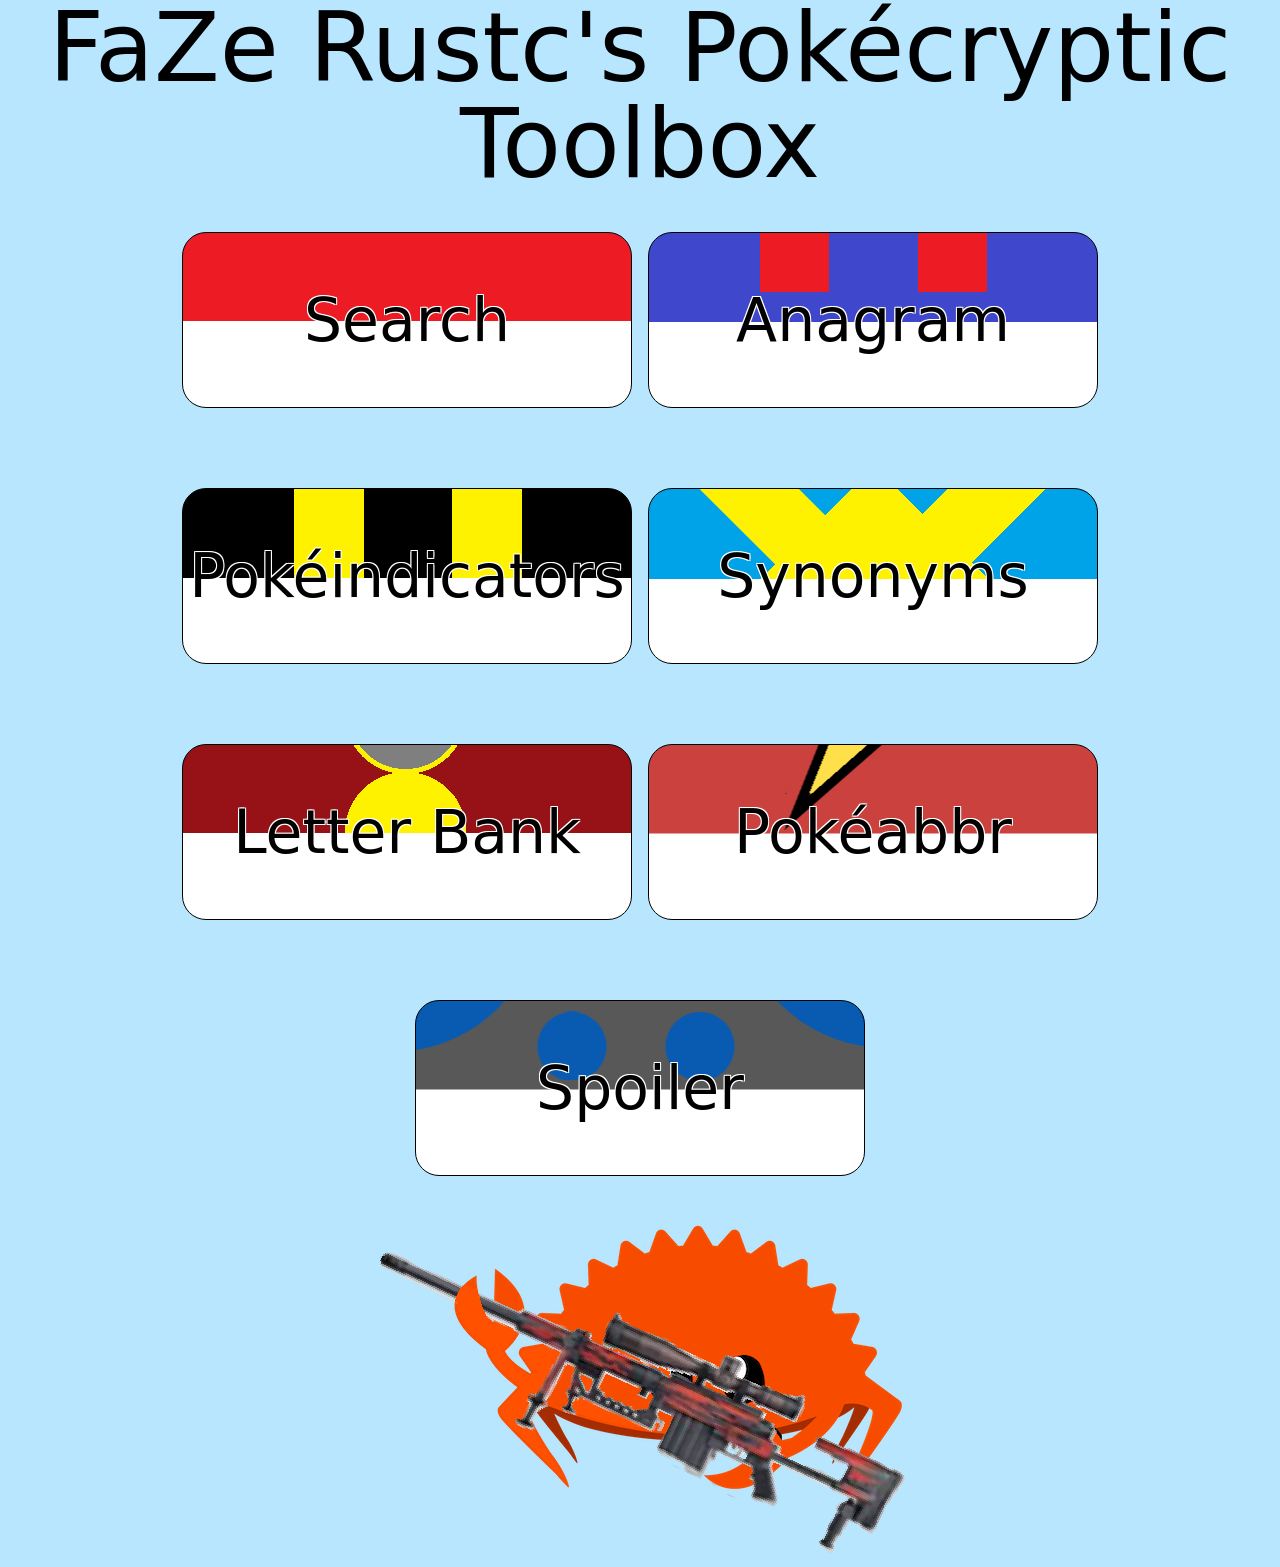
<file: index.html>
<!DOCTYPE html>
<html lang="en">
<head>
<link rel="stylesheet" href="css/style.css">
</head>
<body class="bg-sky-200">
    <div class="flex justify-center text-center w-full text-8xl">
        <p>FaZe Rustc's Pokécryptic Toolbox</p>
    </div>
    <div class="flex justify-center items-center h-64 w-full gap-4">
        <a href="/search" class="bg-pokeball text-black outlined-text border-black flex items-center justify-center w-[450px] h-44 border border-default hover:bg-neutral-secondary-medium hover:text-heading focus:ring-3 focus:ring-neutral-tertiary-soft font-medium leading-none text-6xl rounded-3xl focus:outline-none">
            Search
        </a>
        <a href="/anagram" class="bg-greatball text-black outlined-text border-black flex items-center justify-center w-[450px] h-44 border border-default hover:bg-neutral-secondary-medium hover:text-heading focus:ring-3 focus:ring-neutral-tertiary-soft font-medium leading-none text-6xl rounded-3xl focus:outline-none">
            Anagram
        </a>
    </div>
    <div class="flex justify-center items-center h-64 w-full gap-4">
        <a href="/pokeindicators" class="bg-ultraball text-black outlined-text border-black flex items-center justify-center w-[450px] h-44 border border-default hover:bg-neutral-secondary-medium hover:text-heading focus:ring-3 focus:ring-neutral-tertiary-soft font-medium leading-none text-6xl rounded-3xl focus:outline-none">
            Pokéindicators
        </a>
        <a href="/synonyms" class="bg-quickball text-black outlined-text border-black flex items-center justify-center w-[450px] h-44 border border-default hover:bg-neutral-secondary-medium hover:text-heading focus:ring-3 focus:ring-neutral-tertiary-soft font-medium leading-none text-6xl rounded-3xl focus:outline-none">
            Synonyms 
        </a>
    </div>
    <div class="flex justify-center items-center h-64 w-full gap-4">
        <a href="/letterbank" class="bg-repeatball text-black outlined-text border-black flex items-center justify-center w-[450px] h-44 border border-default hover:bg-neutral-secondary-medium hover:text-heading focus:ring-3 focus:ring-neutral-tertiary-soft font-medium leading-none text-6xl rounded-3xl focus:outline-none">
        Letter Bank
        </a>
        <a href="/pokeabbreviations" class="bg-fastball text-black outlined-text border-black flex items-center justify-center w-[450px] h-44 border border-default hover:bg-neutral-secondary-medium hover:text-heading focus:ring-3 focus:ring-neutral-tertiary-soft font-medium leading-none text-6xl rounded-3xl focus:outline-none">
        Pokéabbr
        </a>
    </div>
    <div class="flex justify-center items-center h-64 w-full gap-4">
        <a href="/spoiler" class="bg-heavyball text-black outlined-text border-black flex items-center justify-center w-[450px] h-44 border border-default hover:bg-neutral-secondary-medium hover:text-heading focus:ring-3 focus:ring-neutral-tertiary-soft font-medium leading-none text-6xl rounded-3xl focus:outline-none">
        Spoiler
        </a>
    </div>
    <div></div>
    <div class="flex justify-center items-center w-full gap-4">
        <img src="/assets/logo.png"/>
    </div>
</body>
</html>
</file>
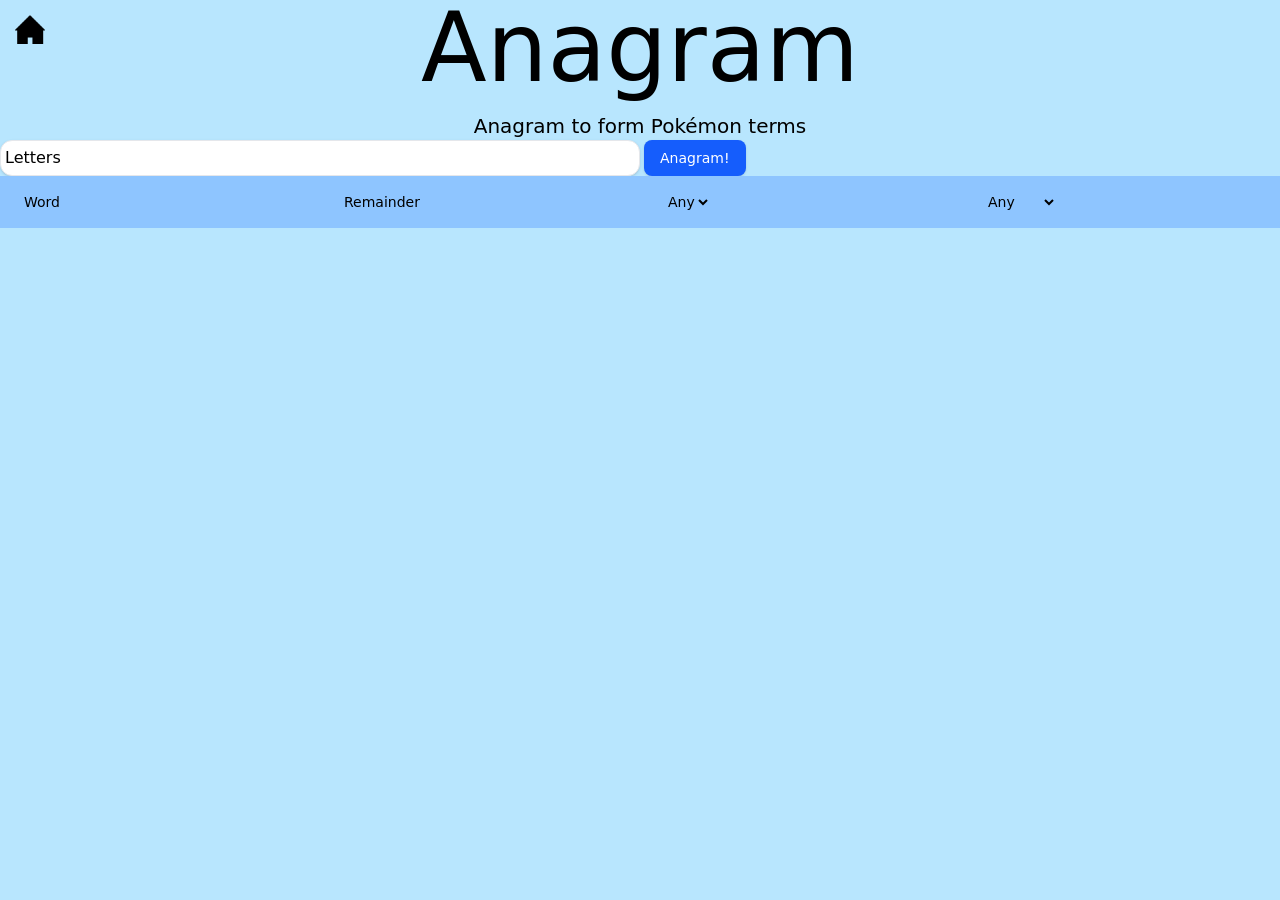
<file: anagram.html>
<!DOCTYPE html>
<html lang="en">
<head>
<script type="module" src="js/anagram.js"></script>
<link rel="stylesheet" href="css/style.css">
</head>
<body class="bg-sky-200">
<a href="/" class="home"><img class="home-icon" src="assets/home.png"/></a>
<div class="flex justify-center text-center w-full gap-4 text-8xl mb-4">
    <p>Anagram</p>
</div>
<div class="flex justify-center text-center w-full gap-4 text-xl">
    <p>Anagram to form Pokémon terms</p>
</div>
<div class="flex">
    <input
        type="text"
        id="anagramText"
        placeholder="Letters"
        class="w-1/2 relative flex items-center p-1 bg-white border border-gray-200 rounded-xl shadow-sm focus-within:border-blue-500 focus-within:ring-2 focus-within:ring-blue-100 transition-all duration-200 mr-1"
    >
    <button
        id="submit"
        type="button"
        class="px-4 py-2 text-sm font-medium text-white bg-blue-600 hover:bg-blue-700 active:bg-blue-800 rounded-lg shadow-sm transition-colors duration-200 whitespace-nowrap mr-1"
    >
        Anagram!
    </button>
</div>
<table class="table-fixed relative w-full text-left" id="table">
    <thead class="text-sm text-body bg-neutral-secondary-soft rounded-base">
        <th class="sticky top-0 px-6 py-4 font-medium bg-blue-300 relative z-10">Word</th>
        <th class="sticky top-0 px-6 py-4 font-medium bg-blue-300 relative z-10">Remainder</th>
        <th class="sticky top-0 px-6 py-4 font-medium bg-blue-300 relative z-10 group">
            <select id="kind">
                <option value="Any">Any</option>
            </select>
        </th>
        <th class="sticky top-0 px-6 py-4 font-medium bg-blue-300 relative z-10 group">
            <select id="used">
                <option value="Any">Any</option>
                <option value="Used">Used</option>
                <option value="Unused">Unused</option>
            </select>
        </th>
    </thead>
    <tbody></tbody>
</table>
</body>
</html>
</file>
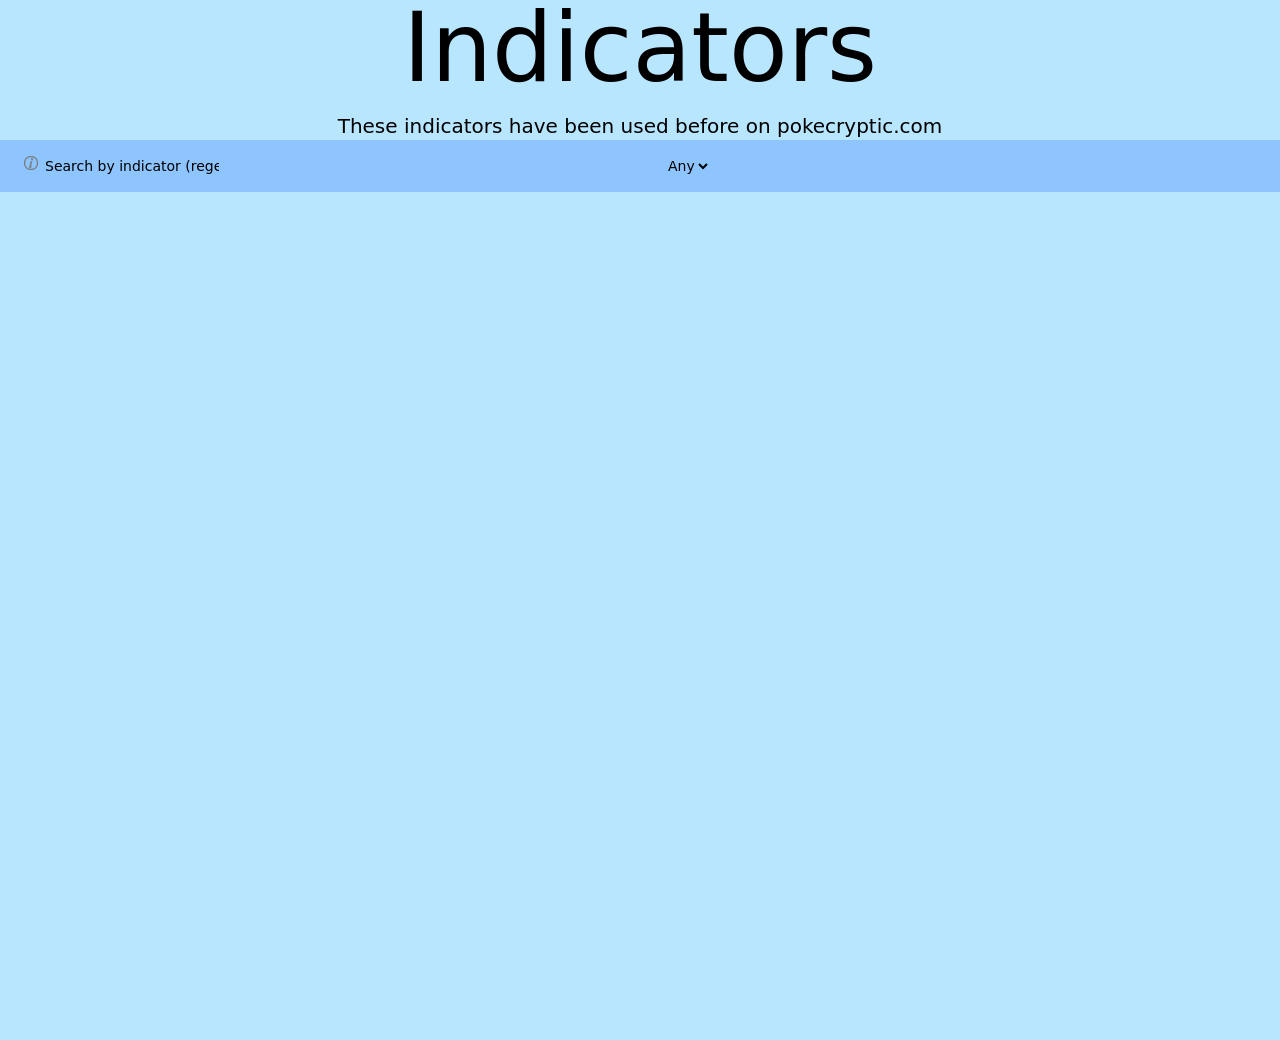
<file: indicators.html>
<!DOCTYPE html>
<html lang="en">
<head>
<script type="module" src="js/indicators.js"></script>
<link rel="stylesheet" href="css/style.css">
</head>
<body class="bg-sky-200">
<div class="flex justify-center text-center w-full gap-4 text-8xl mb-4">
    <p>Indicators</p>
</div>
<div class="flex justify-center text-center w-full gap-4 text-xl">
    <p>These indicators have been used before on pokecryptic.com</p>
</div>
<div class="flex flex-col h-screen">
    <div class="flex-grow overflow-auto">
        <table class="table-fixed relative w-full text-left" id="dataTable">
            <thead class="text-sm text-body bg-neutral-secondary-soft rounded-base">
                <tr>
                    <th class="sticky top-0 px-6 py-4 font-medium bg-blue-300 has-[img:focus]:z-30">
                        <div class="flex self-start">
                            <div class="relative z-10 group">
                                <img id="info" tabindex="0" src="assets/info.png" class="w-[1em] h-[1em] mr-[0.5em] hover:bg-brand-strong focus:ring-4 focus:ring-brand-medium focus-within:z-50" data-tooltip-target="tooltip-light"/>
                                <div id="tooltip-light" role="tooltip" class="absolute invisible [#info:focus~&]:visible opacity-0 [#info:focus~&]:opacity-100 transition-opacity bg-black text-white text-xs rounded py-1 px-2 top-full left-0 mb-2 whitespace-nowrap z-50 focus-within:block peer-focus:block [#info:focus~&]:block">
                                    <p>
                                    Filter indicator by regex. Case-insensitve and special characters like " " and "-" have been removed from the name.<br>
                                    "." = any character, "*" = repeat 0 or more, "+" = repeat 1 or more, "?" = 0 or 1.<br>
                                    "^" = beginning of name, "$" = end of name.<br>
                                    See <a href="https://developer.mozilla.org/en-US/docs/Web/JavaScript/Guide/Regular_expressions"><u>the docs</u></a> for more information
                                    </p>
                                    <div class="tooltip-arrow" data-popper-arrow></div>
                                </div>
                            </div>
                            <input type="text" id="searchInput" placeholder="Search by indicator (regex)"/>
                        </div>
                    </th>
                    <th class="sticky top-0 px-6 py-4 font-medium bg-blue-300 relative z-10 group">
                        <select id="searchKind">
                            <option value="Any">Any</option>
                        </select>
                    </th>
                </tr>
            </thead>
            <tbody></tbody>
        </table>
    </div>
</div>
</body>
</html>
</file>
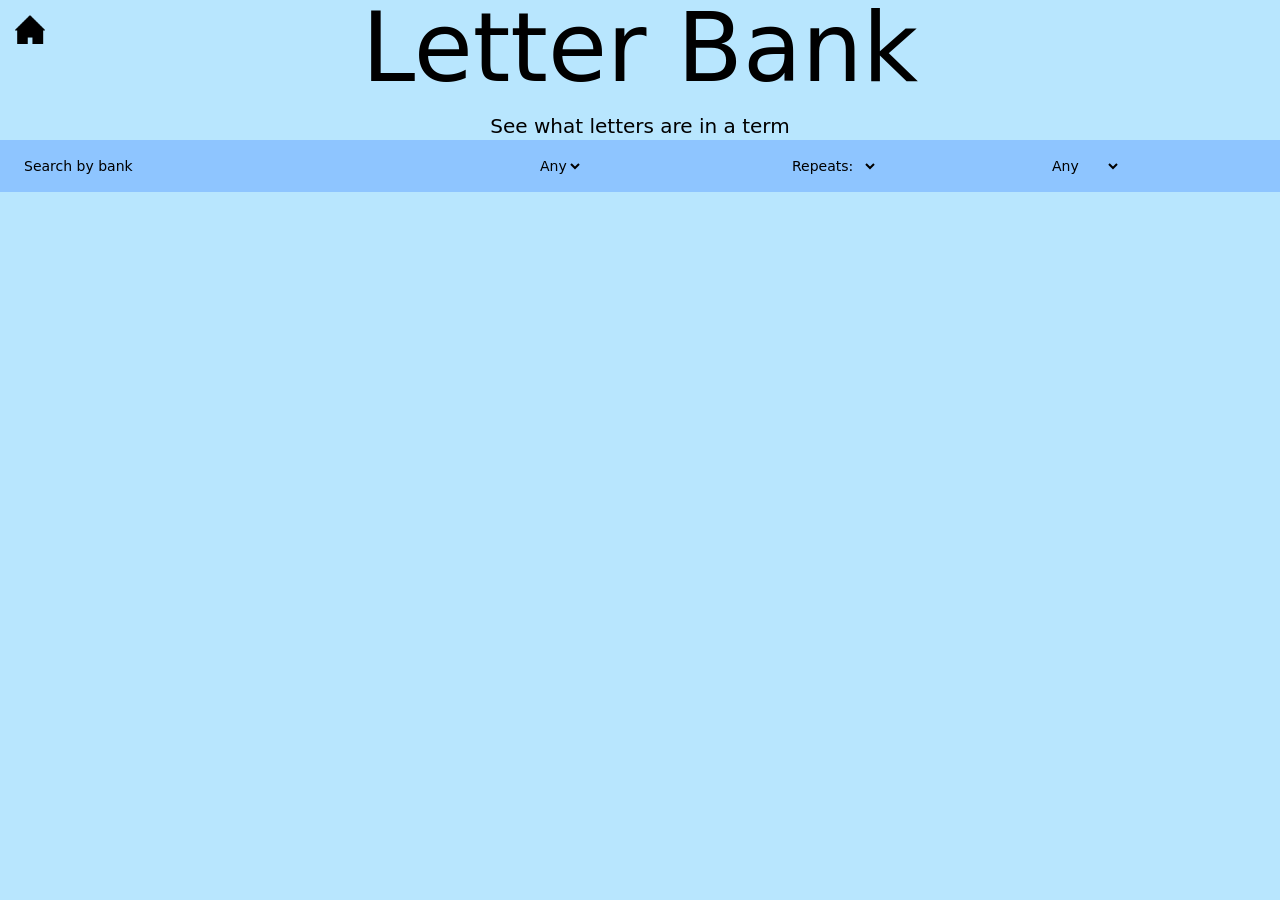
<file: letterbank.html>
<!DOCTYPE html>
<html lang="en">
<head>
<script type="module" src="js/letterbank.js"></script>
<link rel="stylesheet" href="css/style.css">
</head>
<body class="bg-sky-200">
<a href="/" class="home"><img class="home-icon" src="assets/home.png"/></a>
<div class="flex justify-center text-center w-full gap-4 text-8xl mb-4">
    <p>Letter Bank</p>
</div>
<div class="flex justify-center text-center w-full gap-4 text-xl">
    <p>See what letters are in a term</p>
</div>
<table class="table-fixed relative w-full text-left" id="dataTable">
    <thead class="text-sm text-body bg-neutral-secondary-soft rounded-base">
        <tr>
            <th class="sticky top-0 px-6 py-4 font-medium bg-blue-300 has-[img:focus]:z-30">
                <div class="flex self-start">
                    <input type="text" id="searchInput" placeholder="Search by bank"/>
                </div>
            </th>
            <!-- Empty header for Display -->
            <th class="sticky top-0 px-6 py-4 font-medium bg-blue-300 relative z-10 group"></th>
            <th class="sticky top-0 px-6 py-4 font-medium bg-blue-300 relative z-10 group">
                <select id="searchKind">
                    <option value="Any">Any</option>
                </select>
            </th>
            <th class="sticky top-0 px-6 py-4 font-medium bg-blue-300 relative z-10 group">
                <label for="searchRepeat">Repeats:</label>
                <select id="searchRepeat">
                </select>
            </th>
            <th class="sticky top-0 px-6 py-4 font-medium bg-blue-300 relative z-10 group">
                <select id="searchUsed">
                    <option value="Any">Any</option>
                    <option value="Used">Used</option>
                    <option value="Unused">Unused</option>
                </select>
            </th>
        </tr>
    </thead>
    <tbody></tbody>
</table>
</body>
</html>
</file>
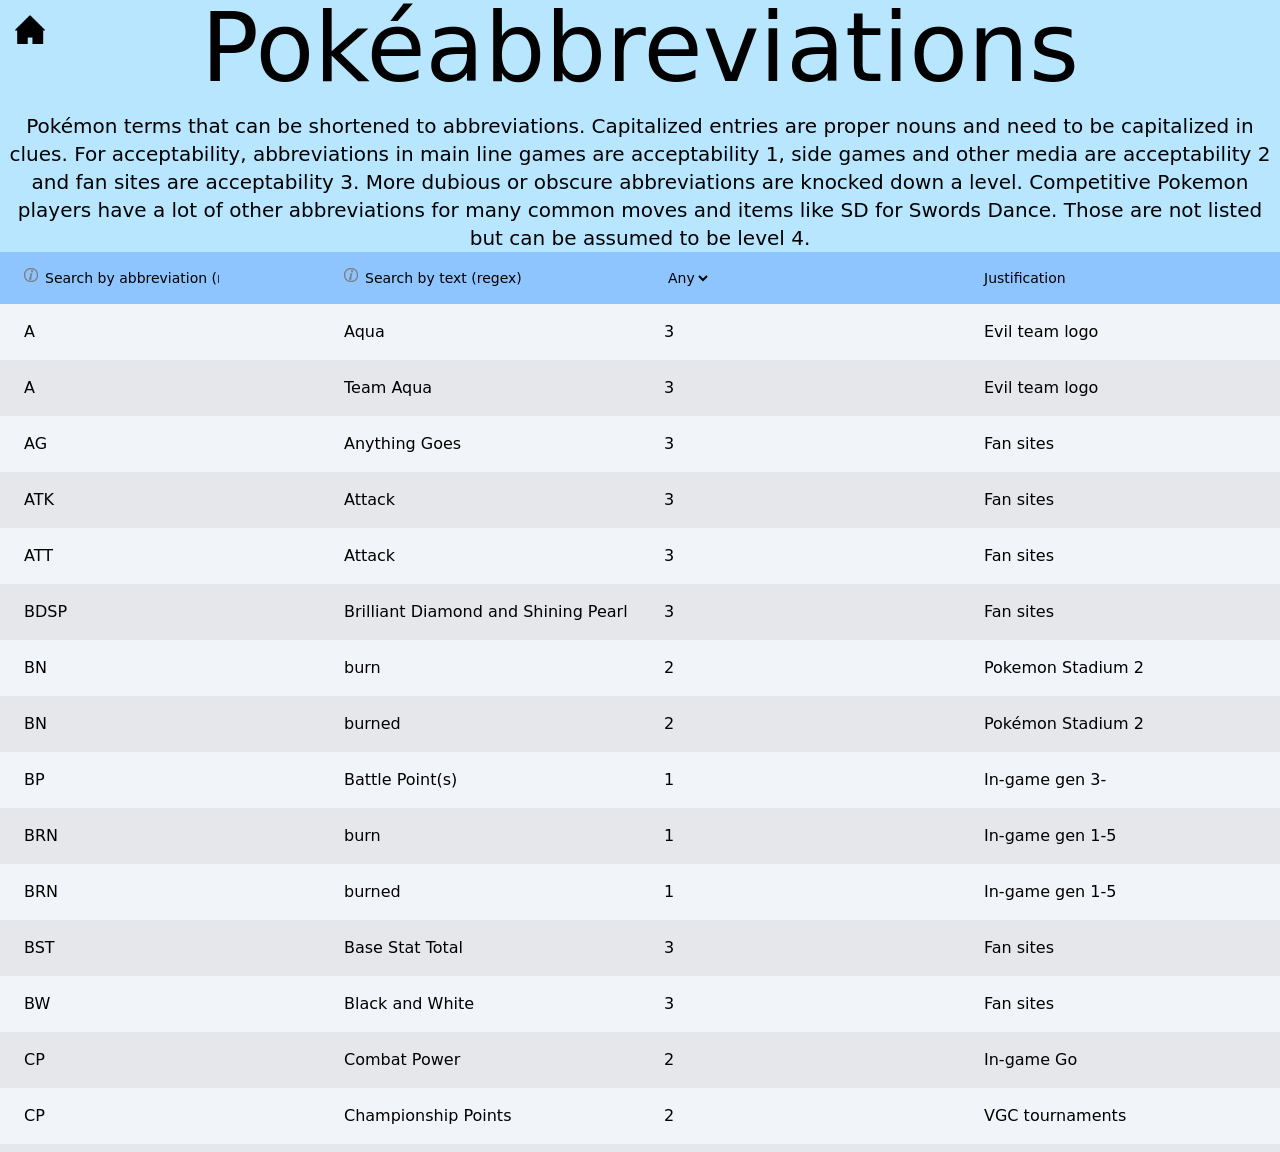
<file: pokeabbreviations.html>
<!DOCTYPE html>
<html lang="en">
<head>
<script type="module" src="js/pokeabbreviations.js"></script>
<link rel="stylesheet" href="css/style.css">
</head>
<body class="bg-sky-200">
<a href="/" class="home"><img class="home-icon" src="assets/home.png"/></a>
<div class="flex justify-center text-center w-full gap-4 text-8xl mb-4">
    <p>Pokéabbreviations</p>
</div>
<div class="flex justify-center text-center w-full gap-4 text-xl">
    <p>Pokémon terms that can be shortened to abbreviations. Capitalized entries are proper nouns and need to be capitalized in clues. For acceptability, abbreviations in main line games are acceptability 1, side games and other media are acceptability 2 and fan sites are acceptability 3. More dubious or obscure abbreviations are knocked down a level. Competitive Pokemon players have a lot of other abbreviations for many common moves and items like SD for Swords Dance. Those are not listed but can be assumed to be level 4.</p>
</div>
<div class="flex flex-col h-screen">
    <div class="flex-grow overflow-auto">
        <table class="table-fixed relative w-full text-left" id="dataTable">
            <thead class="text-sm text-body bg-neutral-secondary-soft rounded-base">
                <tr>
                    <th class="sticky top-0 px-6 py-4 font-medium bg-blue-300 has-[img:focus]:z-30">
                        <div class="flex self-start">
                            <div class="relative z-10 group">
                                <img id="info" tabindex="0" src="assets/info.png" class="w-[1em] h-[1em] mr-[0.5em] hover:bg-brand-strong focus:ring-4 focus:ring-brand-medium focus-within:z-50" data-tooltip-target="tooltip-light"/>
                                <div id="tooltip-light" role="tooltip" class="absolute invisible [#info:focus~&]:visible opacity-0 [#info:focus~&]:opacity-100 transition-opacity bg-black text-white text-xs rounded py-1 px-2 top-full left-0 mb-2 whitespace-nowrap z-50 focus-within:block peer-focus:block [#info:focus~&]:block">
                                    <p>
                                    Filter abbreviation by regex. Case-insensitve and special characters like " " and "-" have been removed.<br>
                                    Accented characters like "é" are replaced with their unaccented counterparts like "e".<br>
                                    "." = any character, "*" = repeat 0 or more, "+" = repeat 1 or more, "?" = 0 or 1.<br>
                                    "^" = beginning of name, "$" = end of name.<br>
                                    See <a href="https://developer.mozilla.org/en-US/docs/Web/JavaScript/Guide/Regular_expressions"><u>the docs</u></a> for more information
                                    </p>
                                    <div class="tooltip-arrow" data-popper-arrow></div>
                                </div>
                            </div>
                            <input type="text" id="searchAbbreviation" placeholder="Search by abbreviation (regex)"/>
                        </div>
                    </th>
                    <!--Indicator portion of the Pokemon term-->
                    <th class="sticky top-0 px-6 py-4 font-medium bg-blue-300 relative z-10 group">
                        <div class="flex self-start">
                            <div class="relative z-10 group">
                                <img id="info" tabindex="0" src="assets/info.png" class="w-[1em] h-[1em] mr-[0.5em] hover:bg-brand-strong focus:ring-4 focus:ring-brand-medium focus-within:z-50" data-tooltip-target="tooltip-light"/>
                                <div id="tooltip-light" role="tooltip" class="absolute invisible [#info:focus~&]:visible opacity-0 [#info:focus~&]:opacity-100 transition-opacity bg-black text-white text-xs rounded py-1 px-2 top-full left-0 mb-2 whitespace-nowrap z-50 focus-within:block peer-focus:block [#info:focus~&]:block">
                                    <p>
                                    Filter text by regex. Case-insensitve and special characters like " " and "-" have been removed.<br>
                                    Accented characters like "é" are replaced with their unaccented counterparts like "e".<br>
                                    "." = any character, "*" = repeat 0 or more, "+" = repeat 1 or more, "?" = 0 or 1.<br>
                                    "^" = beginning of name, "$" = end of name.<br>
                                    See <a href="https://developer.mozilla.org/en-US/docs/Web/JavaScript/Guide/Regular_expressions"><u>the docs</u></a> for more information
                                    </p>
                                    <div class="tooltip-arrow" data-popper-arrow></div>
                                </div>
                            </div>
                            <input type="text" id="searchText" placeholder="Search by text (regex)"/>
                        </div>
                    </th>
                    <th class="sticky top-0 px-6 py-4 font-medium bg-blue-300 relative z-10 group">
                        <select id="searchAcceptability">
                            <option value="Any">Any</option>
                        </select>
                    </th>
                    <th class="sticky top-0 px-6 py-4 font-medium bg-blue-300 relative z-10 group">Justification</th>
                </tr>
            </thead>
            <tbody></tbody>
        </table>
    </div>
</div>
</body>
</html>
</file>
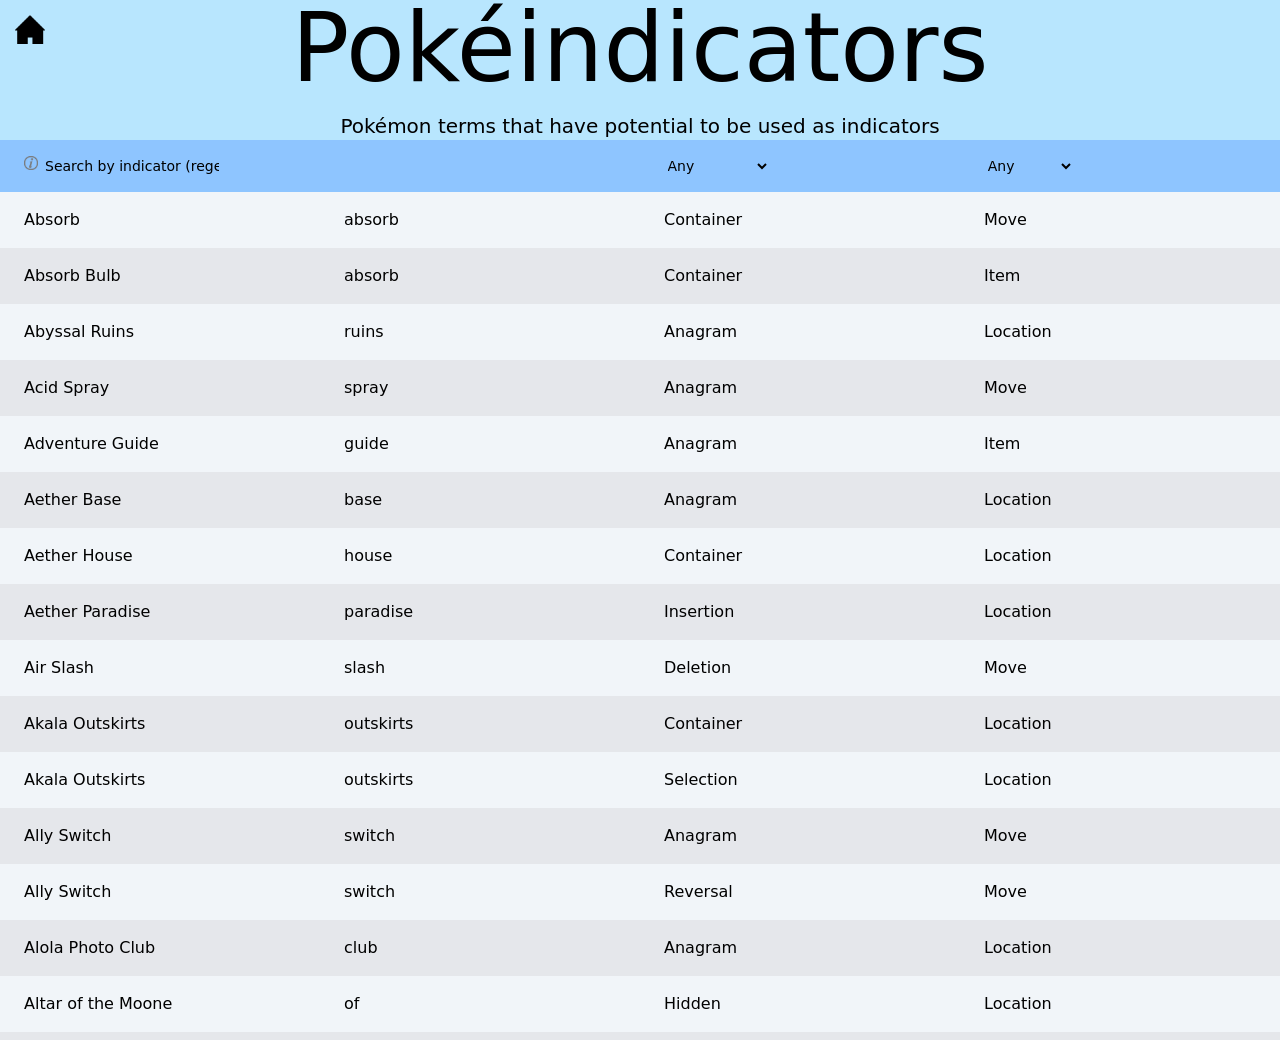
<file: pokeindicators.html>
<!DOCTYPE html>
<html lang="en">
<head>
<script type="module" src="js/pokeindicators.js"></script>
<link rel="stylesheet" href="css/style.css">
</head>
<body class="bg-sky-200">
<a href="/" class="home"><img class="home-icon" src="assets/home.png"/></a>
<div class="flex justify-center text-center w-full gap-4 text-8xl mb-4">
    <p>Pokéindicators</p>
</div>
<div class="flex justify-center text-center w-full gap-4 text-xl">
    <p>Pokémon terms that have potential to be used as indicators</p>
</div>
<div class="flex flex-col h-screen">
    <div class="flex-grow overflow-auto">
        <table class="table-fixed relative w-full text-left" id="dataTable">
            <thead class="text-sm text-body bg-neutral-secondary-soft rounded-base">
                <tr>
                    <th class="sticky top-0 px-6 py-4 font-medium bg-blue-300 has-[img:focus]:z-30">
                        <div class="flex self-start">
                            <div class="relative z-10 group">
                                <img id="info" tabindex="0" src="assets/info.png" class="w-[1em] h-[1em] mr-[0.5em] hover:bg-brand-strong focus:ring-4 focus:ring-brand-medium focus-within:z-50" data-tooltip-target="tooltip-light"/>
                                <div id="tooltip-light" role="tooltip" class="absolute invisible [#info:focus~&]:visible opacity-0 [#info:focus~&]:opacity-100 transition-opacity bg-black text-white text-xs rounded py-1 px-2 top-full left-0 mb-2 whitespace-nowrap z-50 focus-within:block peer-focus:block [#info:focus~&]:block">
                                    <p>
                                    Filter name by regex. Case-insensitve and special characters like " " and "-" have been removed from the name.<br>
                                    Accented characters like "é" are replaced with their unaccented counterparts like "e".<br>
                                    "." = any character, "*" = repeat 0 or more, "+" = repeat 1 or more, "?" = 0 or 1.<br>
                                    "^" = beginning of name, "$" = end of name.<br>
                                    See <a href="https://developer.mozilla.org/en-US/docs/Web/JavaScript/Guide/Regular_expressions"><u>the docs</u></a> for more information
                                    </p>
                                    <div class="tooltip-arrow" data-popper-arrow></div>
                                </div>
                            </div>
                            <input type="text" id="searchInput" placeholder="Search by indicator (regex)"/>
                        </div>
                    </th>
                    <!--Indicator portion of the Pokemon term-->
                    <th class="sticky top-0 px-6 py-4 font-medium bg-blue-300 relative z-10 group"></th>
                    <th class="sticky top-0 px-6 py-4 font-medium bg-blue-300 relative z-10 group">
                        <select id="searchWordplay">
                            <option value="Any">Any</option>
                        </select>
                    </th>
                    <th class="sticky top-0 px-6 py-4 font-medium bg-blue-300 relative z-10 group">
                        <select id="searchKind">
                            <option value="Any">Any</option>
                        </select>
                    </th>
                </tr>
            </thead>
            <tbody></tbody>
        </table>
    </div>
</div>
</body>
</html>
</file>
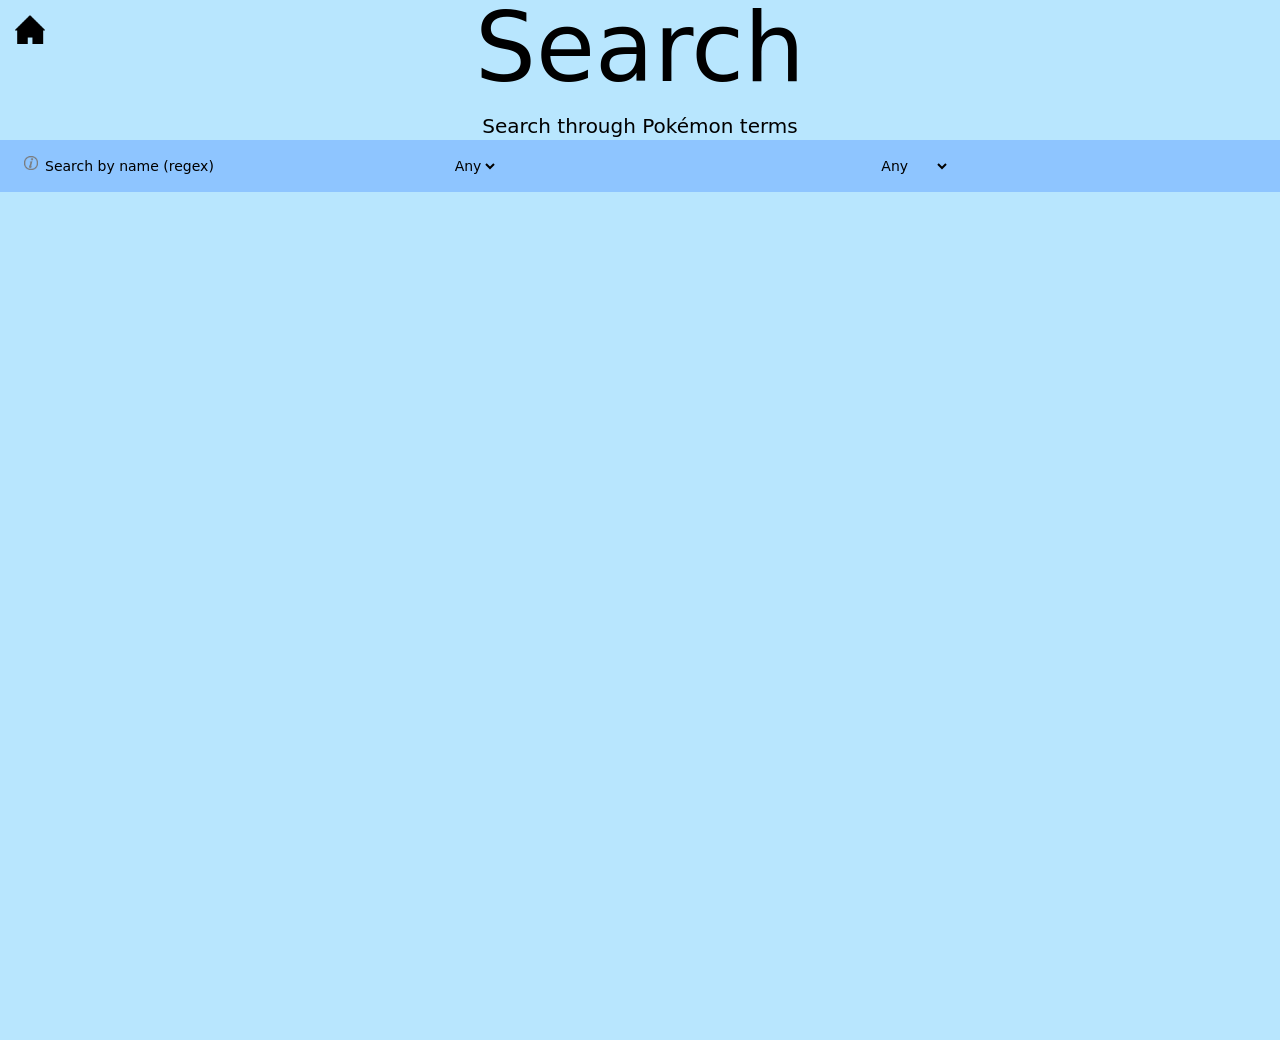
<file: search.html>
<!DOCTYPE html>
<html lang="en">
<head>
<script type="module" src="js/search.js"></script>
<link rel="stylesheet" href="css/style.css">
</head>
<body class="bg-sky-200">
<a href="/" class="home"><img class="home-icon" src="assets/home.png"/></a>
<div class="flex justify-center text-center w-full gap-4 text-8xl mb-4">
    <p>Search</p>
</div>
<div class="flex justify-center text-center w-full gap-4 text-xl">
    <p>Search through Pokémon terms</p>
</div>
<div class="flex flex-col h-screen">
    <div class="flex-grow overflow-auto">
        <table class="table-fixed relative w-full text-left" id="dataTable">
            <thead class="text-sm text-body bg-neutral-secondary-soft rounded-base">
                <tr>
                    <th class="sticky top-0 px-6 py-4 font-medium bg-blue-300 has-[img:focus]:z-30">
                        <div class="flex self-start">
                            <div class="relative z-10 group">
                                <img id="info" tabindex="0" src="assets/info.png" class="w-[1em] h-[1em] mr-[0.5em] hover:bg-brand-strong focus:ring-4 focus:ring-brand-medium focus-within:z-50" data-tooltip-target="tooltip-light"/>
                                <div id="tooltip-light" role="tooltip" class="absolute invisible [#info:focus~&]:visible opacity-0 [#info:focus~&]:opacity-100 transition-opacity bg-black text-white text-xs rounded py-1 px-2 top-full left-0 mb-2 whitespace-nowrap z-50 focus-within:block peer-focus:block [#info:focus~&]:block">
                                    <p>
                                    Filter name by regex. Case-insensitve and special characters like " " and "-" have been removed from the name.<br>
                                    Accented characters like "é" are replaced with their unaccented counterparts like "e".<br>
                                    "." = any character, "*" = repeat 0 or more, "+" = repeat 1 or more, "?" = 0 or 1.<br>
                                    "^" = beginning of name, "$" = end of name.<br>
                                    See <a href="https://developer.mozilla.org/en-US/docs/Web/JavaScript/Guide/Regular_expressions"><u>the docs</u></a> for more information
                                    </p>
                                    <div class="tooltip-arrow" data-popper-arrow></div>
                                </div>
                            </div>
                            <input type="text" id="searchInput" placeholder="Search by name (regex)"/>
                        </div>
                    </th>
                    <th class="sticky top-0 px-6 py-4 font-medium bg-blue-300 relative z-10 group">
                        <select id="searchKind">
                            <option value="Any">Any</option>
                        </select>
                    </th>
                    <th class="sticky top-0 px-6 py-4 font-medium bg-blue-300 relative z-10 group">
                        <select id="searchUsed">
                            <option value="Any">Any</option>
                            <option value="Used">Used</option>
                            <option value="Unused">Unused</option>
                        </select>
                    </th>
                </tr>
            </thead>
            <tbody></tbody>
        </table>
    </div>
</div>
</body>
</html>
</file>
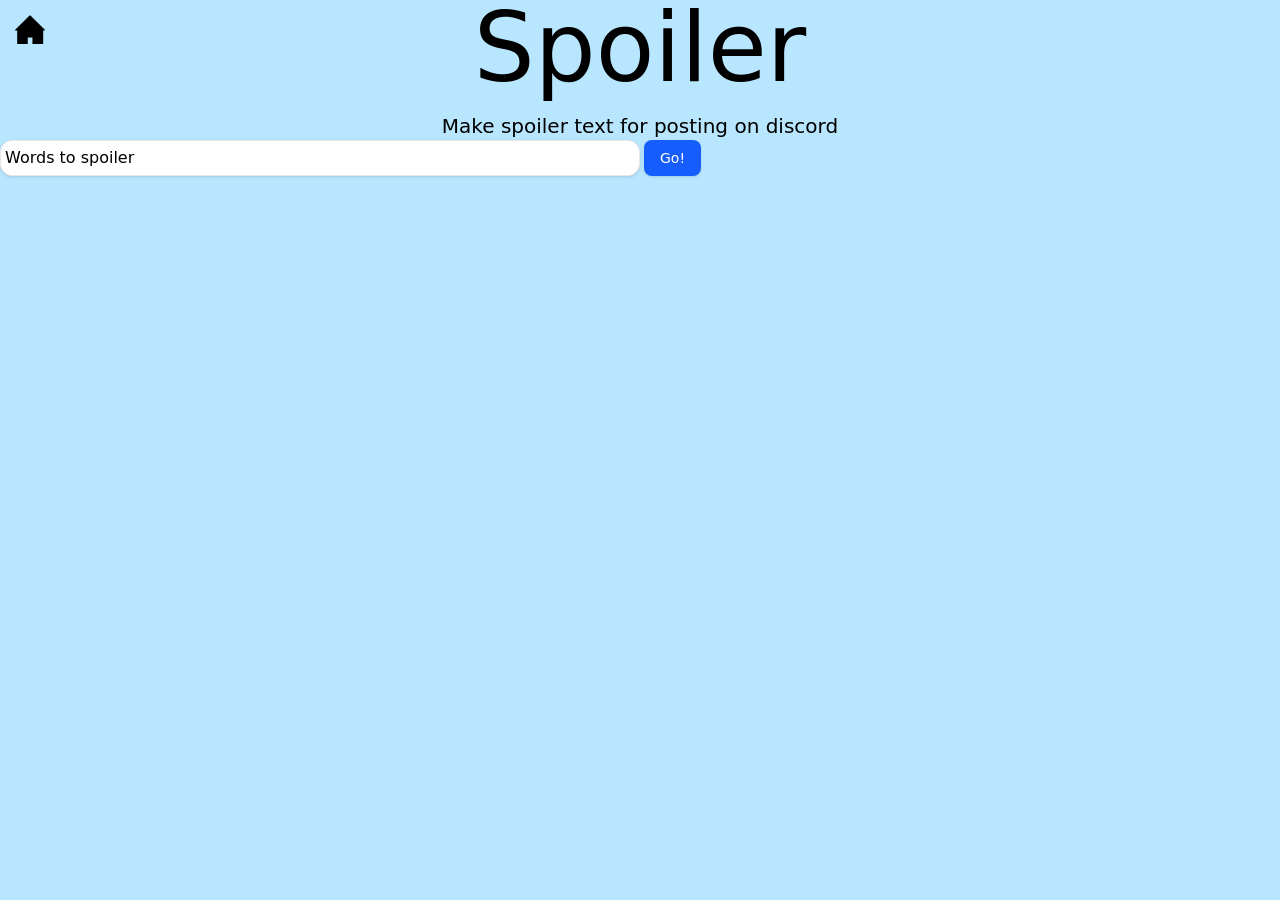
<file: spoiler.html>
<!DOCTYPE html>
<html lang="en">
<head>
<script type="module" src="js/spoiler.js"></script>
<link rel="stylesheet" href="css/style.css">
</head>
<body class="bg-sky-200">
<a href="/" class="home"><img class="home-icon" src="assets/home.png"/></a>
<div class="flex justify-center text-center w-full gap-4 text-8xl mb-4">
    <p>Spoiler</p>
</div>
<div class="flex justify-center text-center w-full gap-4 text-xl">
    <p>Make spoiler text for posting on discord</p>
</div>
<div class="flex">
    <input
        type="text"
        id="spoilerText"
        placeholder="Words to spoiler"
        class="w-1/2 relative flex items-center p-1 bg-white border border-gray-200 rounded-xl shadow-sm focus-within:border-blue-500 focus-within:ring-2 focus-within:ring-blue-100 transition-all duration-200 mr-1"
    >
    <button
        id="submit"
        type="button"
        class="px-4 py-2 text-sm font-medium text-white bg-blue-600 hover:bg-blue-700 active:bg-blue-800 rounded-lg shadow-sm transition-colors duration-200 whitespace-nowrap mr-1"
    >
        Go!
    </button>
</div>
<table class="table-fixed relative w-full text-left" id="table">
    <tbody></tbody>
</table>
</body>
</html>
</file>
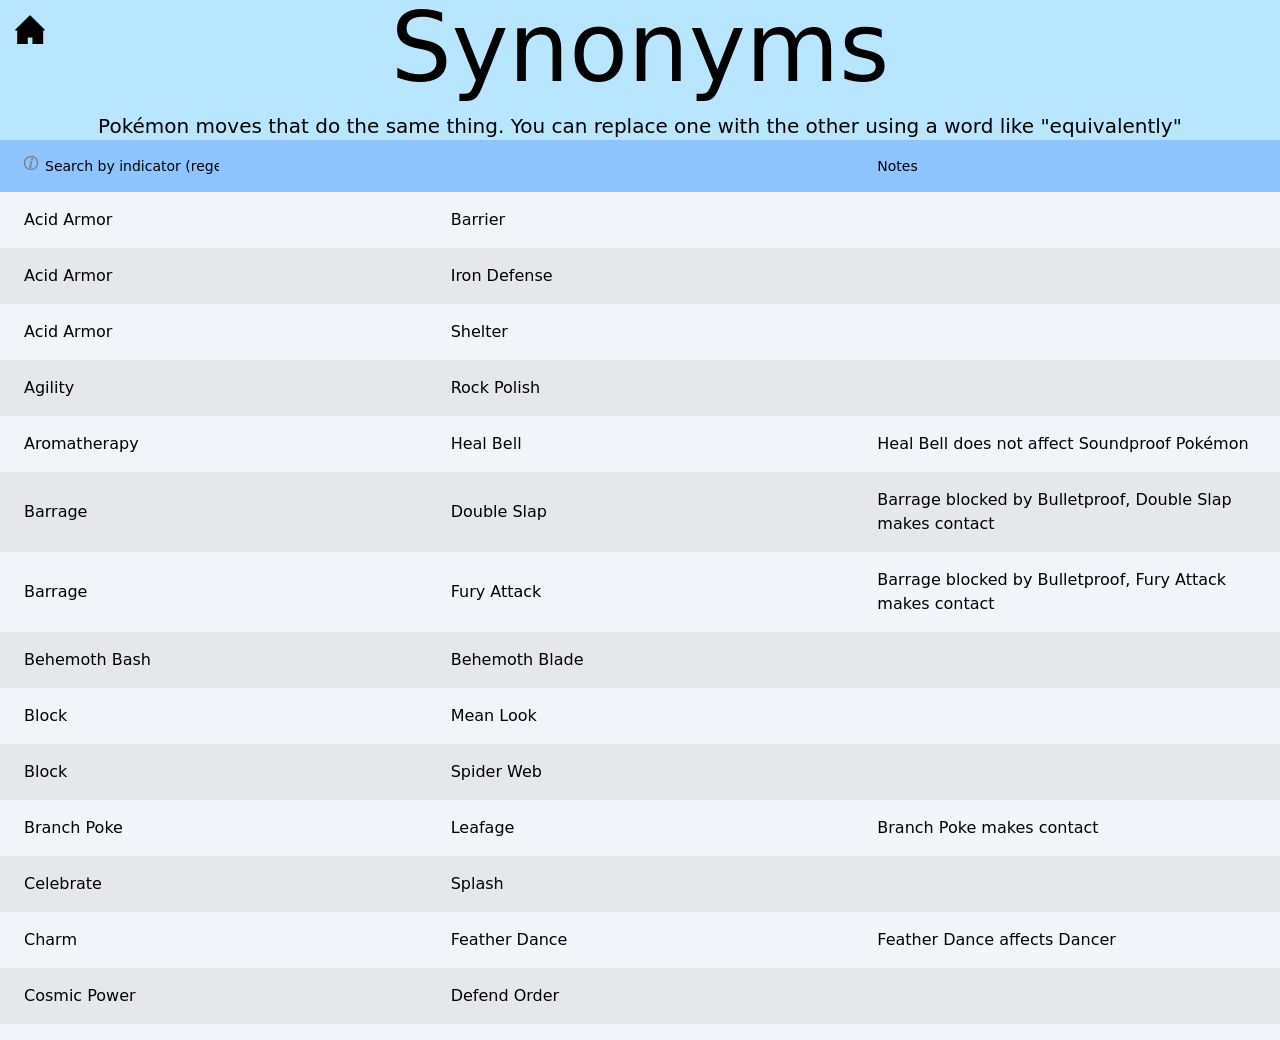
<file: synonyms.html>
<!DOCTYPE html>
<html lang="en">
<head>
<script type="module" src="js/synonyms.js"></script>
<link rel="stylesheet" href="css/style.css">
</head>
<body class="bg-sky-200">
<a href="/" class="home"><img class="home-icon" src="assets/home.png"/></a>
<div class="flex justify-center text-center w-full gap-4 text-8xl mb-4">
    <p>Synonyms</p>
</div>
<div class="flex justify-center text-center w-full gap-4 text-xl">
    <p>Pokémon moves that do the same thing. You can replace one with the other using a word like "equivalently"</p>
</div>
<div class="flex flex-col h-screen">
    <div class="flex-grow overflow-auto">
        <table class="table-fixed relative w-full text-left" id="dataTable">
            <thead class="text-sm text-body bg-neutral-secondary-soft rounded-base">
                <tr>
                    <th class="sticky top-0 px-6 py-4 font-medium bg-blue-300 has-[img:focus]:z-30">
                        <div class="flex self-start">
                            <div class="relative z-10 group">
                                <img id="info" tabindex="0" src="assets/info.png" class="w-[1em] h-[1em] mr-[0.5em] hover:bg-brand-strong focus:ring-4 focus:ring-brand-medium focus-within:z-50" data-tooltip-target="tooltip-light"/>
                                <div id="tooltip-light" role="tooltip" class="absolute invisible [#info:focus~&]:visible opacity-0 [#info:focus~&]:opacity-100 transition-opacity bg-black text-white text-xs rounded py-1 px-2 top-full left-0 mb-2 whitespace-nowrap z-50 focus-within:block peer-focus:block [#info:focus~&]:block">
                                    <p>
                                    Filter indicator by regex. Case-insensitve and special characters like " " and "-" have been removed from the name.<br>
                                    "." = any character, "*" = repeat 0 or more, "+" = repeat 1 or more, "?" = 0 or 1.<br>
                                    "^" = beginning of name, "$" = end of name.<br>
                                    See <a href="https://developer.mozilla.org/en-US/docs/Web/JavaScript/Guide/Regular_expressions"><u>the docs</u></a> for more information
                                    </p>
                                    <div class="tooltip-arrow" data-popper-arrow></div>
                                </div>
                            </div>
                            <input type="text" id="searchInput" placeholder="Search by indicator (regex)"/>
                        </div>
                    </th>
                    <th class="sticky top-0 px-6 py-4 font-medium bg-blue-300 has-[img:focus]:z-30"></th>
                    <th class="sticky top-0 px-6 py-4 font-medium bg-blue-300 has-[img:focus]:z-30">Notes</th>
                </tr>
            </thead>
            <tbody></tbody>
        </table>
    </div>
</div>
</body>
</html>
</file>
<file: css/style.css>
/*! tailwindcss v4.3.5 | MIT License | https://tailwindcss.com */
@layer properties;
@layer theme, base, components, utilities;
@layer theme {
  :root, :host {
    --font-sans: ui-sans-serif, system-ui, sans-serif, "Apple Color Emoji",
      "Segoe UI Emoji", "Segoe UI Symbol", "Noto Color Emoji";
    --font-mono: ui-monospace, SFMono-Regular, Menlo, Monaco, Consolas, "Liberation Mono",
      "Courier New", monospace;
    --color-sky-200: oklch(90.1% 0.058 230.902);
    --color-blue-100: oklch(93.2% 0.032 255.585);
    --color-blue-300: oklch(80.9% 0.105 251.813);
    --color-blue-500: oklch(62.3% 0.214 259.815);
    --color-blue-600: oklch(54.6% 0.245 262.881);
    --color-blue-700: oklch(48.8% 0.243 264.376);
    --color-blue-800: oklch(42.4% 0.199 265.638);
    --color-slate-100: oklch(96.8% 0.007 247.896);
    --color-gray-200: oklch(92.8% 0.006 264.531);
    --color-black: #000;
    --color-white: #fff;
    --spacing: 0.25rem;
    --text-xs: 0.75rem;
    --text-xs--line-height: calc(1 / 0.75);
    --text-sm: 0.875rem;
    --text-sm--line-height: calc(1.25 / 0.875);
    --text-xl: 1.25rem;
    --text-xl--line-height: calc(1.75 / 1.25);
    --text-6xl: 3.75rem;
    --text-6xl--line-height: 1;
    --text-8xl: 6rem;
    --text-8xl--line-height: 1;
    --font-weight-medium: 500;
    --radius-lg: 0.5rem;
    --radius-xl: 0.75rem;
    --radius-3xl: 1.5rem;
    --default-transition-duration: 150ms;
    --default-transition-timing-function: cubic-bezier(0.4, 0, 0.2, 1);
    --default-font-family: var(--font-sans);
    --default-mono-font-family: var(--font-mono);
  }
}
@layer base {
  *, ::after, ::before, ::backdrop, ::file-selector-button {
    box-sizing: border-box;
    margin: 0;
    padding: 0;
    border: 0 solid;
  }
  html, :host {
    line-height: 1.5;
    -webkit-text-size-adjust: 100%;
    tab-size: 4;
    font-family: var(--default-font-family, ui-sans-serif, system-ui, sans-serif, "Apple Color Emoji", "Segoe UI Emoji", "Segoe UI Symbol", "Noto Color Emoji");
    font-feature-settings: var(--default-font-feature-settings, normal);
    font-variation-settings: var(--default-font-variation-settings, normal);
    -webkit-tap-highlight-color: transparent;
  }
  hr {
    height: 0;
    color: inherit;
    border-top-width: 1px;
  }
  abbr:where([title]) {
    -webkit-text-decoration: underline dotted;
    text-decoration: underline dotted;
  }
  h1, h2, h3, h4, h5, h6 {
    font-size: inherit;
    font-weight: inherit;
  }
  a {
    color: inherit;
    -webkit-text-decoration: inherit;
    text-decoration: inherit;
  }
  b, strong {
    font-weight: bolder;
  }
  code, kbd, samp, pre {
    font-family: var(--default-mono-font-family, ui-monospace, SFMono-Regular, Menlo, Monaco, Consolas, "Liberation Mono", "Courier New", monospace);
    font-feature-settings: var(--default-mono-font-feature-settings, normal);
    font-variation-settings: var(--default-mono-font-variation-settings, normal);
    font-size: 1em;
  }
  small {
    font-size: 80%;
  }
  sub, sup {
    font-size: 75%;
    line-height: 0;
    position: relative;
    vertical-align: baseline;
  }
  sub {
    bottom: -0.25em;
  }
  sup {
    top: -0.5em;
  }
  table {
    text-indent: 0;
    border-color: inherit;
    border-collapse: collapse;
  }
  :-moz-focusring {
    outline: auto;
  }
  progress {
    vertical-align: baseline;
  }
  summary {
    display: list-item;
  }
  ol, ul, menu {
    list-style: none;
  }
  img, svg, video, canvas, audio, iframe, embed, object {
    display: block;
    vertical-align: middle;
  }
  img, video {
    max-width: 100%;
    height: auto;
  }
  button, input, select, optgroup, textarea, ::file-selector-button {
    font: inherit;
    font-feature-settings: inherit;
    font-variation-settings: inherit;
    letter-spacing: inherit;
    color: inherit;
    border-radius: 0;
    background-color: transparent;
    opacity: 1;
  }
  :where(select:is([multiple], [size])) optgroup {
    font-weight: bolder;
  }
  :where(select:is([multiple], [size])) optgroup option {
    padding-inline-start: 20px;
  }
  ::file-selector-button {
    margin-inline-end: 4px;
  }
  ::placeholder {
    opacity: 1;
  }
  @supports (not (-webkit-appearance: -apple-pay-button))  or (contain-intrinsic-size: 1px) {
    ::placeholder {
      color: currentcolor;
      @supports (color: color-mix(in lab, red, red)) {
        color: color-mix(in oklab, currentcolor 50%, transparent);
      }
    }
  }
  textarea {
    resize: vertical;
  }
  ::-webkit-search-decoration {
    -webkit-appearance: none;
  }
  ::-webkit-date-and-time-value {
    min-height: 1lh;
    text-align: inherit;
  }
  ::-webkit-datetime-edit {
    display: inline-flex;
  }
  ::-webkit-datetime-edit-fields-wrapper {
    padding: 0;
  }
  ::-webkit-datetime-edit, ::-webkit-datetime-edit-year-field, ::-webkit-datetime-edit-month-field, ::-webkit-datetime-edit-day-field, ::-webkit-datetime-edit-hour-field, ::-webkit-datetime-edit-minute-field, ::-webkit-datetime-edit-second-field, ::-webkit-datetime-edit-millisecond-field, ::-webkit-datetime-edit-meridiem-field {
    padding-block: 0;
  }
  ::-webkit-calendar-picker-indicator {
    line-height: 1;
  }
  :-moz-ui-invalid {
    box-shadow: none;
  }
  button, input:where([type="button"], [type="reset"], [type="submit"]), ::file-selector-button {
    appearance: button;
  }
  ::-webkit-inner-spin-button, ::-webkit-outer-spin-button {
    height: auto;
  }
  [hidden]:where(:not([hidden="until-found"])) {
    display: none !important;
  }
}
@layer utilities {
  .invisible {
    visibility: hidden;
  }
  .absolute {
    position: absolute;
  }
  .relative {
    position: relative;
  }
  .static {
    position: static;
  }
  .sticky {
    position: sticky;
  }
  .top-0 {
    top: 0px;
  }
  .top-full {
    top: 100%;
  }
  .left-0 {
    left: 0px;
  }
  .z-10 {
    z-index: 10;
  }
  .z-50 {
    z-index: 50;
  }
  .mr-1 {
    margin-right: var(--spacing);
  }
  .mr-\[0\.5em\] {
    margin-right: 0.5em;
  }
  .mb-2 {
    margin-bottom: calc(var(--spacing) * 2);
  }
  .mb-4 {
    margin-bottom: calc(var(--spacing) * 4);
  }
  .block {
    display: block;
  }
  .flex {
    display: flex;
  }
  .hidden {
    display: none;
  }
  .table {
    display: table;
  }
  .h-44 {
    height: calc(var(--spacing) * 44);
  }
  .h-64 {
    height: calc(var(--spacing) * 64);
  }
  .h-\[1em\] {
    height: 1em;
  }
  .h-screen {
    height: 100vh;
  }
  .w-1\/2 {
    width: calc(1 / 2 * 100%);
  }
  .w-\[1em\] {
    width: 1em;
  }
  .w-\[450px\] {
    width: 450px;
  }
  .w-full {
    width: 100%;
  }
  .flex-grow {
    flex-grow: 1;
  }
  .table-fixed {
    table-layout: fixed;
  }
  .transform {
    transform: var(--tw-rotate-x, ) var(--tw-rotate-y, ) var(--tw-rotate-z, ) var(--tw-skew-x, ) var(--tw-skew-y, );
  }
  .flex-col {
    flex-direction: column;
  }
  .items-center {
    align-items: center;
  }
  .justify-center {
    justify-content: center;
  }
  .gap-4 {
    gap: calc(var(--spacing) * 4);
  }
  .self-start {
    align-self: flex-start;
  }
  .overflow-auto {
    overflow: auto;
  }
  .rounded {
    border-radius: 0.25rem;
  }
  .rounded-3xl {
    border-radius: var(--radius-3xl);
  }
  .rounded-lg {
    border-radius: var(--radius-lg);
  }
  .rounded-xl {
    border-radius: var(--radius-xl);
  }
  .border {
    border-style: var(--tw-border-style);
    border-width: 1px;
  }
  .border-black {
    border-color: var(--color-black);
  }
  .border-gray-200 {
    border-color: var(--color-gray-200);
  }
  .bg-black {
    background-color: var(--color-black);
  }
  .bg-blue-300 {
    background-color: var(--color-blue-300);
  }
  .bg-blue-600 {
    background-color: var(--color-blue-600);
  }
  .bg-gray-200 {
    background-color: var(--color-gray-200);
  }
  .bg-sky-200 {
    background-color: var(--color-sky-200);
  }
  .bg-slate-100 {
    background-color: var(--color-slate-100);
  }
  .bg-white {
    background-color: var(--color-white);
  }
  .p-1 {
    padding: var(--spacing);
  }
  .px-2 {
    padding-inline: calc(var(--spacing) * 2);
  }
  .px-4 {
    padding-inline: calc(var(--spacing) * 4);
  }
  .px-6 {
    padding-inline: calc(var(--spacing) * 6);
  }
  .py-1 {
    padding-block: var(--spacing);
  }
  .py-2 {
    padding-block: calc(var(--spacing) * 2);
  }
  .py-4 {
    padding-block: calc(var(--spacing) * 4);
  }
  .text-center {
    text-align: center;
  }
  .text-left {
    text-align: left;
  }
  .text-6xl {
    font-size: var(--text-6xl);
    line-height: var(--tw-leading, var(--text-6xl--line-height));
  }
  .text-8xl {
    font-size: var(--text-8xl);
    line-height: var(--tw-leading, var(--text-8xl--line-height));
  }
  .text-sm {
    font-size: var(--text-sm);
    line-height: var(--tw-leading, var(--text-sm--line-height));
  }
  .text-xl {
    font-size: var(--text-xl);
    line-height: var(--tw-leading, var(--text-xl--line-height));
  }
  .text-xs {
    font-size: var(--text-xs);
    line-height: var(--tw-leading, var(--text-xs--line-height));
  }
  .leading-none {
    --tw-leading: 1;
    line-height: 1;
  }
  .font-medium {
    --tw-font-weight: var(--font-weight-medium);
    font-weight: var(--font-weight-medium);
  }
  .whitespace-nowrap {
    white-space: nowrap;
  }
  .text-black {
    color: var(--color-black);
  }
  .text-white {
    color: var(--color-white);
  }
  .opacity-0 {
    opacity: 0%;
  }
  .shadow-sm {
    --tw-shadow: 0 1px 3px 0 var(--tw-shadow-color, rgb(0 0 0 / 0.1)), 0 1px 2px -1px var(--tw-shadow-color, rgb(0 0 0 / 0.1));
    box-shadow: var(--tw-inset-shadow), var(--tw-inset-ring-shadow), var(--tw-ring-offset-shadow), var(--tw-ring-shadow), var(--tw-shadow);
  }
  .ring {
    --tw-ring-shadow: var(--tw-ring-inset, ) 0 0 0 calc(1px + var(--tw-ring-offset-width)) var(--tw-ring-color, currentcolor);
    box-shadow: var(--tw-inset-shadow), var(--tw-inset-ring-shadow), var(--tw-ring-offset-shadow), var(--tw-ring-shadow), var(--tw-shadow);
  }
  .filter {
    filter: var(--tw-blur, ) var(--tw-brightness, ) var(--tw-contrast, ) var(--tw-grayscale, ) var(--tw-hue-rotate, ) var(--tw-invert, ) var(--tw-saturate, ) var(--tw-sepia, ) var(--tw-drop-shadow, );
  }
  .transition-all {
    transition-property: all;
    transition-timing-function: var(--tw-ease, var(--default-transition-timing-function));
    transition-duration: var(--tw-duration, var(--default-transition-duration));
  }
  .transition-colors {
    transition-property: color, background-color, border-color, outline-color, text-decoration-color, fill, stroke, --tw-gradient-from, --tw-gradient-via, --tw-gradient-to;
    transition-timing-function: var(--tw-ease, var(--default-transition-timing-function));
    transition-duration: var(--tw-duration, var(--default-transition-duration));
  }
  .transition-opacity {
    transition-property: opacity;
    transition-timing-function: var(--tw-ease, var(--default-transition-timing-function));
    transition-duration: var(--tw-duration, var(--default-transition-duration));
  }
  .duration-200 {
    --tw-duration: 200ms;
    transition-duration: 200ms;
  }
  :is(:where(.peer):focus ~ .peer-focus\:block) {
    display: block;
  }
  .focus-within\:z-50:focus-within {
    z-index: 50;
  }
  .focus-within\:block:focus-within {
    display: block;
  }
  .focus-within\:border-blue-500:focus-within {
    border-color: var(--color-blue-500);
  }
  .focus-within\:ring-2:focus-within {
    --tw-ring-shadow: var(--tw-ring-inset, ) 0 0 0 calc(2px + var(--tw-ring-offset-width)) var(--tw-ring-color, currentcolor);
    box-shadow: var(--tw-inset-shadow), var(--tw-inset-ring-shadow), var(--tw-ring-offset-shadow), var(--tw-ring-shadow), var(--tw-shadow);
  }
  .focus-within\:ring-blue-100:focus-within {
    --tw-ring-color: var(--color-blue-100);
  }
  @media (hover: hover) {
    .hover\:bg-blue-700:hover {
      background-color: var(--color-blue-700);
    }
  }
  .focus\:ring-3:focus {
    --tw-ring-shadow: var(--tw-ring-inset, ) 0 0 0 calc(3px + var(--tw-ring-offset-width)) var(--tw-ring-color, currentcolor);
    box-shadow: var(--tw-inset-shadow), var(--tw-inset-ring-shadow), var(--tw-ring-offset-shadow), var(--tw-ring-shadow), var(--tw-shadow);
  }
  .focus\:ring-4:focus {
    --tw-ring-shadow: var(--tw-ring-inset, ) 0 0 0 calc(4px + var(--tw-ring-offset-width)) var(--tw-ring-color, currentcolor);
    box-shadow: var(--tw-inset-shadow), var(--tw-inset-ring-shadow), var(--tw-ring-offset-shadow), var(--tw-ring-shadow), var(--tw-shadow);
  }
  .focus\:outline-none:focus {
    --tw-outline-style: none;
    outline-style: none;
  }
  .active\:bg-blue-800:active {
    background-color: var(--color-blue-800);
  }
  .has-\[img\:focus\]\:z-30:has(:is(img:focus)) {
    z-index: 30;
  }
  #info:focus ~ .\[\#info\:focus\~\&\]\:visible {
    visibility: visible;
  }
  #info:focus ~ .\[\#info\:focus\~\&\]\:block {
    display: block;
  }
  #info:focus ~ .\[\#info\:focus\~\&\]\:opacity-100 {
    opacity: 100%;
  }
}
.bg-pokeball {
  background-image: url("/assets/pokeball.png");
  background-position: center;
}
.bg-greatball {
  background-image: url("/assets/greatball.png");
  background-position: center;
}
.bg-ultraball {
  background-image: url("/assets/ultraball.png");
  background-position: center;
}
.bg-quickball {
  background-image: url("/assets/quickball.png");
  background-position: center;
}
.bg-repeatball {
  background-image: url("/assets/repeatball.png");
  background-position: center;
}
.bg-heavyball {
  background-image: url("/assets/heavyball.png");
  background-position: center;
}
.bg-fastball {
  background-image: url("/assets/fastball.png");
  background-position: center;
}
.home {
  position: absolute;
  top: 15px;
  left: 15px;
  background-image: url("/assets/home.png");
}
.home-icon {
  width: 30px;
  height: auto;
}
.outlined-text {
  color: black;
  text-shadow: -1px -1px 0 #FFFFFF, 1px -1px 0 #FFFFFF, -1px 1px 0 #FFFFFF, 1px 1px 0 #FFFFFF;
}
@property --tw-rotate-x {
  syntax: "*";
  inherits: false;
}
@property --tw-rotate-y {
  syntax: "*";
  inherits: false;
}
@property --tw-rotate-z {
  syntax: "*";
  inherits: false;
}
@property --tw-skew-x {
  syntax: "*";
  inherits: false;
}
@property --tw-skew-y {
  syntax: "*";
  inherits: false;
}
@property --tw-border-style {
  syntax: "*";
  inherits: false;
  initial-value: solid;
}
@property --tw-leading {
  syntax: "*";
  inherits: false;
}
@property --tw-font-weight {
  syntax: "*";
  inherits: false;
}
@property --tw-shadow {
  syntax: "*";
  inherits: false;
  initial-value: 0 0 #0000;
}
@property --tw-shadow-color {
  syntax: "*";
  inherits: false;
}
@property --tw-shadow-alpha {
  syntax: "<percentage>";
  inherits: false;
  initial-value: 100%;
}
@property --tw-inset-shadow {
  syntax: "*";
  inherits: false;
  initial-value: 0 0 #0000;
}
@property --tw-inset-shadow-color {
  syntax: "*";
  inherits: false;
}
@property --tw-inset-shadow-alpha {
  syntax: "<percentage>";
  inherits: false;
  initial-value: 100%;
}
@property --tw-ring-color {
  syntax: "*";
  inherits: false;
}
@property --tw-ring-shadow {
  syntax: "*";
  inherits: false;
  initial-value: 0 0 #0000;
}
@property --tw-inset-ring-color {
  syntax: "*";
  inherits: false;
}
@property --tw-inset-ring-shadow {
  syntax: "*";
  inherits: false;
  initial-value: 0 0 #0000;
}
@property --tw-ring-inset {
  syntax: "*";
  inherits: false;
}
@property --tw-ring-offset-width {
  syntax: "<length>";
  inherits: false;
  initial-value: 0px;
}
@property --tw-ring-offset-color {
  syntax: "*";
  inherits: false;
  initial-value: #fff;
}
@property --tw-ring-offset-shadow {
  syntax: "*";
  inherits: false;
  initial-value: 0 0 #0000;
}
@property --tw-blur {
  syntax: "*";
  inherits: false;
}
@property --tw-brightness {
  syntax: "*";
  inherits: false;
}
@property --tw-contrast {
  syntax: "*";
  inherits: false;
}
@property --tw-grayscale {
  syntax: "*";
  inherits: false;
}
@property --tw-hue-rotate {
  syntax: "*";
  inherits: false;
}
@property --tw-invert {
  syntax: "*";
  inherits: false;
}
@property --tw-opacity {
  syntax: "*";
  inherits: false;
}
@property --tw-saturate {
  syntax: "*";
  inherits: false;
}
@property --tw-sepia {
  syntax: "*";
  inherits: false;
}
@property --tw-drop-shadow {
  syntax: "*";
  inherits: false;
}
@property --tw-drop-shadow-color {
  syntax: "*";
  inherits: false;
}
@property --tw-drop-shadow-alpha {
  syntax: "<percentage>";
  inherits: false;
  initial-value: 100%;
}
@property --tw-drop-shadow-size {
  syntax: "*";
  inherits: false;
}
@property --tw-duration {
  syntax: "*";
  inherits: false;
}
@layer properties {
  @supports ((-webkit-hyphens: none) and (not (margin-trim: block))) or ((-moz-orient: inline) and (not (color:rgb(from red r g b)))) {
    *, ::before, ::after, ::backdrop {
      --tw-rotate-x: initial;
      --tw-rotate-y: initial;
      --tw-rotate-z: initial;
      --tw-skew-x: initial;
      --tw-skew-y: initial;
      --tw-border-style: solid;
      --tw-leading: initial;
      --tw-font-weight: initial;
      --tw-shadow: 0 0 #0000;
      --tw-shadow-color: initial;
      --tw-shadow-alpha: 100%;
      --tw-inset-shadow: 0 0 #0000;
      --tw-inset-shadow-color: initial;
      --tw-inset-shadow-alpha: 100%;
      --tw-ring-color: initial;
      --tw-ring-shadow: 0 0 #0000;
      --tw-inset-ring-color: initial;
      --tw-inset-ring-shadow: 0 0 #0000;
      --tw-ring-inset: initial;
      --tw-ring-offset-width: 0px;
      --tw-ring-offset-color: #fff;
      --tw-ring-offset-shadow: 0 0 #0000;
      --tw-blur: initial;
      --tw-brightness: initial;
      --tw-contrast: initial;
      --tw-grayscale: initial;
      --tw-hue-rotate: initial;
      --tw-invert: initial;
      --tw-opacity: initial;
      --tw-saturate: initial;
      --tw-sepia: initial;
      --tw-drop-shadow: initial;
      --tw-drop-shadow-color: initial;
      --tw-drop-shadow-alpha: 100%;
      --tw-drop-shadow-size: initial;
      --tw-duration: initial;
    }
  }
}
</file>
